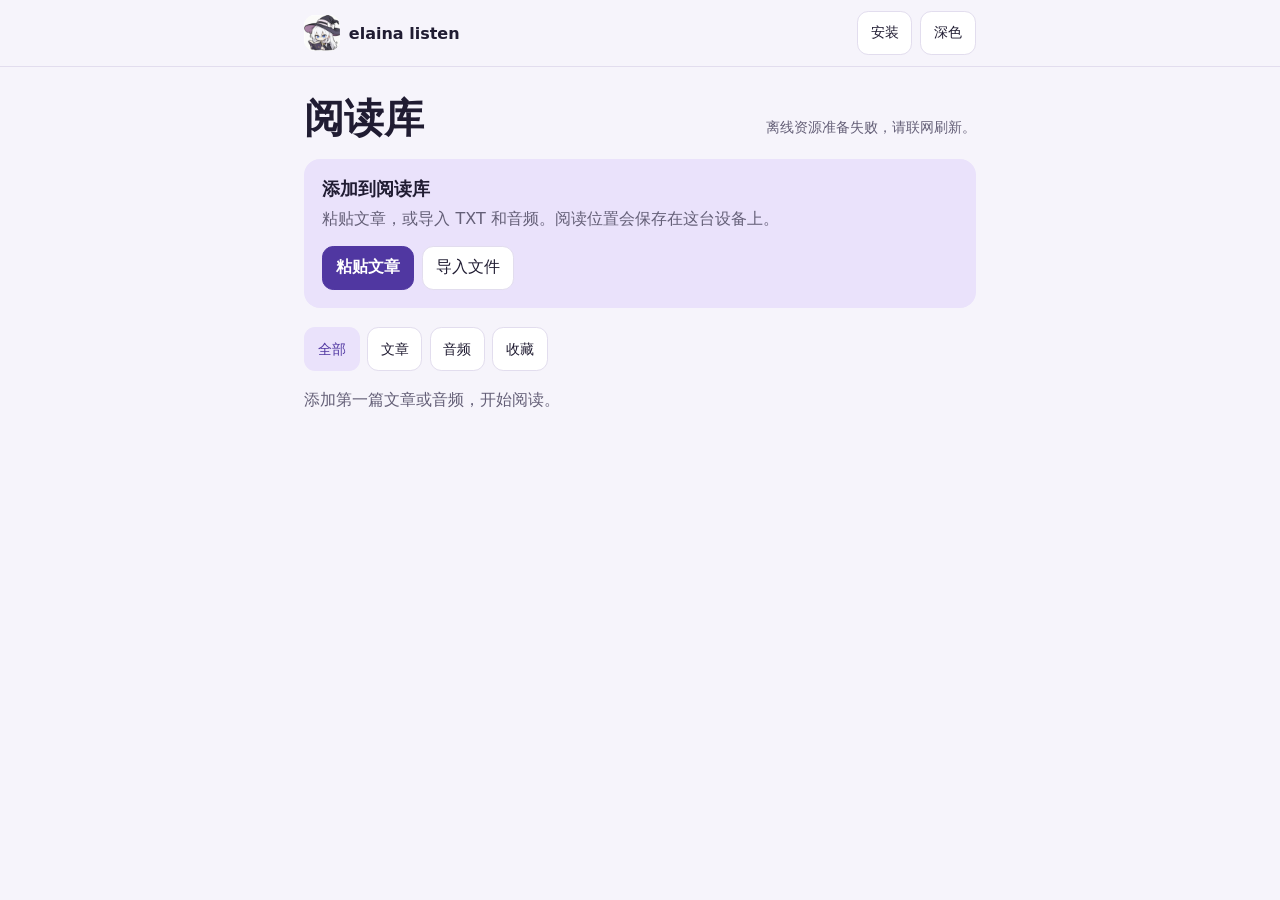
<file: mobile/index.html>
<!doctype html>
<html lang="zh-CN">
<head>
  <meta charset="utf-8">
  <meta name="viewport" content="width=device-width, initial-scale=1, viewport-fit=cover">
  <meta name="theme-color" content="#f6f4fb">
  <meta name="description" content="在手机上阅读文章、朗读文字和离线听音频。">
  <link rel="manifest" href="./manifest.webmanifest">
  <link rel="apple-touch-icon" href="./icons/icon-192.png">
  <link rel="icon" href="./icons/icon-192.png">
  <link rel="stylesheet" href="./style.css">
  <script type="module" src="./app.js"></script>
  <title>elaina listen</title>
</head>
<body>
  <header class="top">
    <div class="top-inner">
      <a class="brand" href="#" aria-label="elaina listen 阅读库">
        <img src="./icons/icon-192.png" alt="" width="36" height="36">
        <span>elaina listen</span>
      </a>
      <div class="actions">
        <button id="install" type="button">安装</button>
        <button id="theme" type="button">深色</button>
      </div>
    </div>
  </header>

  <main>
    <p id="notice" class="notice" role="status" hidden></p>
    <section id="library" aria-labelledby="library-title">
      <div class="library-head">
        <h1 id="library-title">阅读库</h1>
        <p id="offline-status" class="muted"></p>
      </div>
      <div class="import-panel">
        <h2>添加到阅读库</h2>
        <p>粘贴文章，或导入 TXT 和音频。阅读位置会保存在这台设备上。</p>
        <div class="actions">
          <button class="primary" id="paste" type="button">粘贴文章</button>
          <button id="pick-file" type="button">导入文件</button>
        </div>
        <input id="file" type="file" accept=".txt,audio/*,.mp3,.m4a,.aac,.wav,.ogg,.opus,.flac" hidden>
      </div>
      <div id="filters" class="filters" role="group" aria-label="筛选阅读库">
        <button type="button" data-filter="all" aria-pressed="true">全部</button>
        <button type="button" data-filter="text" aria-pressed="false">文章</button>
        <button type="button" data-filter="audio" aria-pressed="false">音频</button>
        <button type="button" data-filter="favorite" aria-pressed="false">收藏</button>
      </div>
      <p id="empty" class="empty" hidden></p>
      <ul id="entries" class="entries"></ul>
    </section>

    <section id="reader" aria-labelledby="reader-title" hidden>
      <a class="back" href="#">返回阅读库</a>
      <div class="reader-head">
        <h1 id="reader-title" tabindex="-1"></h1>
        <div class="actions">
          <button id="favorite" type="button" aria-pressed="false">收藏</button>
          <button id="remove" type="button">移除</button>
        </div>
      </div>
      <div id="paragraphs" class="paragraphs" hidden></div>
      <section id="speech-player" class="player" aria-label="朗读控制" hidden>
        <label class="sr-only" for="seek">朗读进度</label>
        <input id="seek" type="range" min="0" max="1" value="0">
        <div class="play-position">
          <output id="position"></output>
          <output id="remaining"></output>
        </div>
        <div class="player-actions">
          <button id="toggle" class="primary" type="button">播放</button>
          <button id="previous" type="button">上一段</button>
          <button id="next" type="button">下一段</button>
          <label class="rate" for="rate">语速
            <select id="rate">
              <option value="0.75">0.75×</option>
              <option value="1" selected>1.0×</option>
              <option value="1.25">1.25×</option>
              <option value="1.5">1.5×</option>
              <option value="2">2.0×</option>
            </select>
          </label>
        </div>
        <p id="speech-status" class="play-status" role="status"></p>
      </section>
      <section id="audio-player" class="audio-panel" aria-label="离线音频播放器" hidden>
        <audio id="audio" controls preload="metadata" playsinline></audio>
        <p id="audio-status" class="muted" role="status"></p>
      </section>
    </section>
  </main>

  <dialog id="paste-dialog" aria-labelledby="paste-title">
    <form id="paste-form">
      <h2 id="paste-title">添加文章</h2>
      <label for="article-title">标题（可选）</label>
      <input id="article-title" type="text" maxlength="120">
      <label for="article-text">正文</label>
      <textarea id="article-text" rows="7" required placeholder="在这里粘贴文章"></textarea>
      <p id="paste-error" class="notice" role="status" hidden></p>
      <div class="actions dialog-actions">
        <button type="button" data-close="paste-dialog">取消</button>
        <button class="primary" id="save-article" type="submit">保存文章</button>
      </div>
    </form>
  </dialog>

  <dialog id="install-dialog" aria-labelledby="install-title">
    <h2 id="install-title">安装到手机</h2>
    <p>iPhone 在 Safari 的分享菜单里选择「添加到主屏幕」。</p>
    <p>Android 在浏览器菜单里选择「安装应用」或「添加到主屏幕」。</p>
    <div class="dialog-actions actions"><button type="button" data-close="install-dialog">知道了</button></div>
  </dialog>

  <dialog id="remove-dialog" aria-labelledby="remove-title">
    <h2 id="remove-title">移除这条内容</h2>
    <p>会清除这台设备上的内容、收藏和阅读位置。</p>
    <div class="actions dialog-actions">
      <button type="button" data-close="remove-dialog">取消</button>
      <button class="danger" id="confirm-remove" type="button">移除</button>
    </div>
  </dialog>
</body>
</html>
</file>
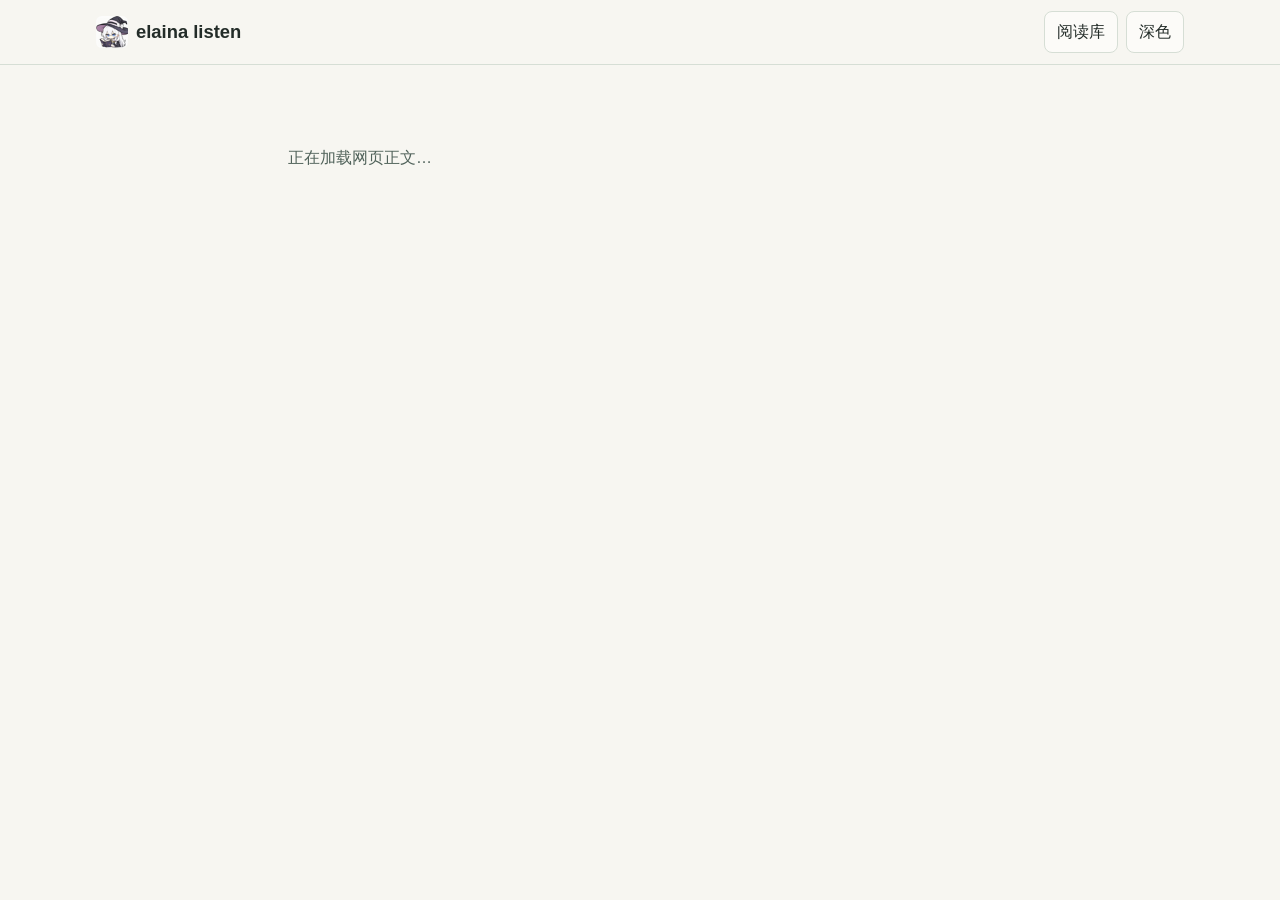
<file: extension/reader.html>
<!doctype html>
<html lang="zh-CN">
<head>
  <meta charset="utf-8">
  <meta name="viewport" content="width=device-width, initial-scale=1">
  <title>elaina listen</title>
  <link rel="icon" href="icons/icon-32.png">
  <link rel="stylesheet" href="reader.css">
  <script type="module" src="reader.js"></script>
</head>
<body>
  <header class="masthead">
    <div class="masthead-inner">
      <div class="brand"><img src="icons/icon-48.png" width="32" height="32" alt="">elaina listen</div>
      <nav aria-label="阅读设置">
        <button id="library-button" class="quiet" type="button" aria-controls="library" aria-expanded="false">阅读库</button>
        <button id="theme" class="quiet" type="button">深色</button>
      </nav>
    </div>
  </header>

  <main>
    <p id="notice" class="notice" role="status">正在加载网页正文…</p>

    <div id="reading" hidden>
      <article id="article" aria-labelledby="title">
        <header class="article-header">
          <p id="source" class="source"></p>
          <h1 id="title"></h1>
          <div class="article-actions">
            <button id="favorite" class="quiet" type="button" aria-label="收藏此文章" aria-pressed="false" hidden>加入收藏</button>
            <p id="storage-status" class="status" role="status"></p>
          </div>
        </header>

        <section id="player" class="player" aria-label="朗读控制" hidden>
          <div class="controls">
            <button id="toggle" class="primary" type="button">播放</button>
            <button id="previous" class="quiet" type="button">上一段</button>
            <button id="next" class="quiet" type="button">下一段</button>
            <button id="stop" class="quiet" type="button">停止</button>
            <label class="voice-picker" for="voice">
              音色
              <select id="voice">
                <option value="system">系统语音</option>
              </select>
            </label>
            <button id="show-voice-packs" class="quiet" type="button" aria-haspopup="dialog">语音包</button>
            <label class="rate" for="rate">
              语速
              <input id="rate" type="range" min="0.5" max="2" step="0.1" value="1">
              <output id="rate-value" for="rate" aria-hidden="true">1.0×</output>
            </label>
          </div>
          <div class="progress-row">
            <input id="progress" type="range" min="0" max="1" step="1" value="0" aria-label="拖动调整朗读进度">
            <span id="position"></span>
          </div>
          <div class="timeline-times">
            <span id="elapsed-time"></span>
            <span id="total-time"></span>
            <span id="remaining-time"></span>
          </div>
          <p id="player-status" class="status" role="status"></p>
        </section>

        <div id="paragraphs" class="paragraphs"></div>
        <div id="paragraph-hold-hint" class="paragraph-hold-hint" role="status" hidden>松手从此处朗读</div>
      </article>
    </div>

    <section id="library" aria-labelledby="library-title" hidden>
      <div class="library-header">
        <h1 id="library-title" tabindex="-1">阅读库</h1>
        <button id="return-to-article" class="quiet" type="button" hidden>返回文章</button>
      </div>
      <div class="filters" role="group" aria-label="阅读库筛选">
        <button id="show-history" class="quiet" type="button" aria-pressed="true">历史</button>
        <button id="show-favorites" class="quiet" type="button" aria-pressed="false">收藏</button>
      </div>
      <p id="library-status" class="status" role="status"></p>
      <ul id="library-list" class="library-list"></ul>
    </section>
  </main>
  <dialog id="voice-packs" class="voice-packs" aria-labelledby="voice-pack-title">
    <div class="voice-pack-header">
      <h2 id="voice-pack-title">语音包</h2>
      <form method="dialog"><button class="quiet" type="submit">关闭</button></form>
    </div>
    <p id="voice-pack-status" class="status" role="status"></p>
    <ul id="voice-pack-list" class="voice-pack-list"></ul>
    <button id="refresh-voice-packs" class="quiet" type="button">刷新</button>
  </dialog>
</body>
</html>
</file>
<file: mobile/style.css>
:root {
  color-scheme: light;
  --bg: #f6f4fb;
  --surface: #fff;
  --ink: #201c32;
  --muted: #645f77;
  --line: #e2ddee;
  --accent: #5037a1;
  --accent-soft: #eae2fb;
  --on-accent: #fff;
  --danger: #a93049;
  --shadow: 0 9px 26px #24163a14;
  font-family: system-ui, "Microsoft YaHei", sans-serif;
}
:root[data-theme="dark"] {
  color-scheme: dark;
  --bg: #181622;
  --surface: #232030;
  --ink: #f1edf9;
  --muted: #b8b1ca;
  --line: #3c364d;
  --accent: #c1adfa;
  --accent-soft: #372951;
  --on-accent: #201434;
  --danger: #ff9ab0;
  --shadow: 0 9px 26px #0004;
}
* { box-sizing: border-box; }
[hidden] { display: none !important; }
body { margin: 0; color: var(--ink); background: var(--bg); font-size: 1rem; }
a { color: var(--accent); }
button, select, input, textarea { font: inherit; }
button, select {
  min-height: 44px;
  border: 1px solid var(--line);
  border-radius: .7rem;
  background: var(--surface);
  color: var(--ink);
}
button { padding: .55rem .8rem; cursor: pointer; }
button:disabled { opacity: .5; cursor: default; }
button.primary { background: var(--accent); color: var(--on-accent); border-color: var(--accent); font-weight: 700; }
button.danger { color: var(--danger); }
button[aria-pressed="true"] { color: var(--accent); background: var(--accent-soft); border-color: transparent; }
:focus-visible { outline: 2px solid var(--accent); outline-offset: 3px; }
.top { position: sticky; top: 0; z-index: 2; border-bottom: 1px solid var(--line); background: var(--bg); }
.top-inner, main { width: min(100% - 2rem, 42rem); margin-inline: auto; }
.top-inner { min-height: calc(66px + env(safe-area-inset-top)); padding-top: env(safe-area-inset-top); display: flex; align-items: center; justify-content: space-between; gap: .7rem; }
.brand { display: flex; align-items: center; gap: .55rem; text-decoration: none; color: var(--ink); font-weight: 750; white-space: nowrap; }
.brand img { display: block; border-radius: .7rem; background: var(--surface); }
.actions { display: flex; align-items: center; flex-wrap: wrap; gap: .5rem; }
.top .actions { flex-wrap: nowrap; }
.top button { font-size: .875rem; }
main { padding: 1.6rem 0 calc(2rem + env(safe-area-inset-bottom)); }
h1, h2, p { margin: 0; }
h1 { font-size: clamp(1.8rem, 7vw, 2.5rem); line-height: 1.25; overflow-wrap: anywhere; }
h2 { font-size: 1.12rem; }
.muted, .empty { color: var(--muted); }
.library-head { display: flex; flex-wrap: wrap; justify-content: space-between; align-items: baseline; gap: .4rem; margin-bottom: 1rem; }
#offline-status { font-size: .875rem; }
.import-panel { padding: 1.15rem; border-radius: 1rem; background: var(--accent-soft); }
.import-panel p { margin-top: .35rem; line-height: 1.55; color: var(--muted); }
.import-panel .actions { margin-top: .9rem; }
.filters { display: flex; flex-wrap: wrap; gap: .45rem; margin: 1.2rem 0 .65rem; }
.filters button { min-height: 44px; font-size: .9rem; padding-inline: .8rem; }
.empty { margin-top: 1rem; line-height: 1.6; }
.entries { list-style: none; padding: 0; margin: 0; display: grid; gap: .55rem; }
.entries a {
  min-height: 66px; display: flex; align-items: center; gap: .75rem;
  background: var(--surface); border: 1px solid var(--line); border-radius: .8rem;
  padding: .65rem .8rem; text-decoration: none; color: var(--ink);
}
.kind { display: grid; place-items: center; flex: none; width: 2.2rem; height: 2.2rem; border-radius: .65rem; background: var(--accent-soft); color: var(--accent); font-size: .9rem; font-weight: 700; }
.entry-detail { flex: 1; min-width: 0; display: grid; gap: .1rem; overflow-wrap: anywhere; }
.entry-detail small, .saved { color: var(--muted); font-size: .85rem; }
.saved { flex: none; }
.back { display: inline-flex; min-height: 44px; align-items: center; text-underline-offset: .2em; }
.reader-head { margin-top: .3rem; display: flex; flex-wrap: wrap; align-items: start; justify-content: space-between; gap: .65rem; }
.reader-head h1 { width: 100%; font-size: clamp(1.6rem, 5vw, 2.2rem); }
.reader-head .actions button { font-size: .875rem; }
.paragraphs { display: grid; gap: .65rem; padding: 1rem 0; font-size: 1.06rem; line-height: 1.9; overflow-wrap: anywhere; }
#reader:has(#speech-player:not([hidden])) .paragraphs { padding-bottom: calc(11.5rem + env(safe-area-inset-bottom)); }
.paragraphs p { padding: .4rem .55rem; margin-inline: -.55rem; border-radius: .45rem; scroll-margin-block: 5rem 11.5rem; }
.paragraphs .current { background: var(--accent-soft); box-shadow: inset 3px 0 var(--accent); }
mark { color: var(--on-accent); background: var(--accent); border-radius: .15em; }
.player {
  position: fixed; z-index: 3; inset: auto 0 0; width: min(100%, 42rem); margin-inline: auto;
  padding: .6rem 1rem calc(.65rem + env(safe-area-inset-bottom));
  border: 1px solid var(--line); border-radius: 1rem 1rem 0 0; box-shadow: var(--shadow); background: var(--surface);
}
.player input[type="range"] { display: block; width: 100%; height: 28px; margin: 0; accent-color: var(--accent); }
.play-position { display: flex; justify-content: space-between; gap: .5rem; margin-bottom: .45rem; color: var(--muted); font-size: .875rem; font-variant-numeric: tabular-nums; }
.player-actions { display: flex; flex-wrap: wrap; align-items: center; gap: .4rem; }
.player-actions button { font-size: .9rem; padding-inline: .6rem; }
#toggle { min-width: 3.6rem; }
.rate { margin-left: auto; display: flex; align-items: center; gap: .28rem; font-size: .875rem; }
.rate select {
  appearance: none; padding: .25rem 1.22rem .25rem .38rem;
  background-image: linear-gradient(45deg, transparent 50%, var(--muted) 50%),
    linear-gradient(135deg, var(--muted) 50%, transparent 50%);
  background-size: 5px 5px;
  background-repeat: no-repeat;
  background-position: right .65rem center, right .35rem center;
}
.play-status { margin-top: .35rem; color: var(--muted); font-size: .875rem; line-height: 1.4; }
.audio-panel, .notice { margin-top: .9rem; padding: .85rem; border-radius: .8rem; background: var(--surface); border: 1px solid var(--line); }
.audio-panel audio { width: 100%; margin-bottom: .65rem; }
.notice { margin-bottom: .8rem; color: var(--danger); }
dialog {
  width: min(100% - 2rem, 29rem); max-height: calc(100dvh - 2rem); overflow: auto;
  padding: 1.15rem; border: 1px solid var(--line); border-radius: 1rem; color: var(--ink); background: var(--surface);
}
dialog::backdrop { background: #11092b85; }
dialog h2 { margin-bottom: .7rem; }
dialog p { margin-top: .45rem; line-height: 1.55; }
dialog form { display: grid; gap: .4rem; }
dialog label { font-size: .9rem; font-weight: 650; }
dialog input, dialog textarea { width: 100%; min-height: 44px; padding: .55rem; border: 1px solid var(--line); border-radius: .55rem; color: var(--ink); background: var(--bg); }
.dialog-actions { justify-content: flex-end; margin-top: .65rem; }
.sr-only { position: absolute; width: 1px; height: 1px; padding: 0; overflow: hidden; clip-path: inset(50%); white-space: nowrap; }
@media (max-width: 365px) {
  .top-inner, main { width: calc(100% - 1.25rem); }
  .player { padding-inline: .65rem; }
  .player-actions { gap: .27rem; }
  .player-actions button { padding-inline: .47rem; }
}
</file>
<file: extension/reader.css>
:root {
  color-scheme: light;
  --paper: #f7f6f1;
  --surface: #fcfbf8;
  --ink: #232c28;
  --muted: #51635b;
  --border: #d6ded5;
  --accent: #16594a;
  --accent-ink: #fff;
  --hover: #e9f0e9;
  --active-paragraph: #eef2e9;
  --highlight: #d8ead5;
  --masthead-height: 64px;
  color: var(--ink);
  background: var(--paper);
  font-family: "Segoe UI", "Microsoft YaHei", sans-serif;
  line-height: 1.6;
}

:root[data-theme="dark"] {
  color-scheme: dark;
  --paper: #19201d;
  --surface: #212b26;
  --ink: #e6eee7;
  --muted: #afc0b4;
  --border: #45544b;
  --accent: #b6dfc5;
  --accent-ink: #1e3629;
  --hover: #304139;
  --active-paragraph: #2a3931;
  --highlight: #42584a;
}

* {
  box-sizing: border-box;
}

[hidden] {
  display: none !important;
}

body {
  margin: 0;
}

.masthead {
  position: sticky;
  z-index: 2;
  top: 0;
  border-bottom: 1px solid var(--border);
  background: var(--paper);
}

.masthead-inner {
  display: flex;
  align-items: center;
  justify-content: space-between;
  min-height: var(--masthead-height);
  width: min(100% - 2rem, 68rem);
  margin-inline: auto;
  gap: .75rem;
}

.brand,
nav,
.controls,
.rate,
.article-actions,
.progress-row,
.library-header,
.filters {
  display: flex;
  align-items: center;
  gap: .5rem;
}

.brand {
  font-size: 1.15rem;
  font-weight: 700;
  white-space: nowrap;
}

.brand img {
  display: block;
  flex: none;
  border-radius: .35rem;
}

button {
  min-height: 2.65rem;
  padding: .4rem .75rem;
  border: 1px solid var(--border);
  border-radius: .5rem;
  color: inherit;
  background: var(--surface);
  font: inherit;
  cursor: pointer;
  white-space: nowrap;
}

button:not(:disabled):hover,
.quiet[aria-pressed="true"],
.quiet[aria-expanded="true"] {
  border-color: var(--accent);
  background: var(--hover);
}

button.primary {
  min-width: 5.15rem;
  border-color: var(--accent);
  background: var(--accent);
  color: var(--accent-ink);
  font-weight: 700;
}

button.primary:not(:disabled):hover {
  background: var(--accent);
  filter: brightness(.9);
}

button:disabled {
  opacity: .55;
  cursor: default;
}

:focus-visible {
  outline: 2px solid var(--accent);
  outline-offset: 3px;
}

main {
  width: min(100% - 2.5rem, 44rem);
  margin-inline: auto;
  padding-block: clamp(2rem, 7vw, 4rem) 4rem;
  overflow-wrap: anywhere;
}

.notice,
.source,
.status,
#position,
.library-list p {
  color: var(--muted);
}

.source {
  margin: 0 0 .55rem;
  font-size: .9rem;
}

h1 {
  margin: 0;
  font-size: clamp(1.9rem, 5vw, 2.9rem);
  font-weight: 720;
  line-height: 1.3;
}

.article-actions {
  align-items: baseline;
  flex-wrap: wrap;
  margin-top: 1rem;
}

.status {
  margin: 0;
  font-size: .875rem;
}

.status:empty {
  display: none;
}

.player {
  position: sticky;
  z-index: 1;
  top: calc(var(--masthead-height) + .75rem);
  padding: .85rem 1rem;
  margin: 1.25rem 0 1.65rem;
  border: 1px solid var(--border);
  border-radius: .8rem;
  background: var(--surface);
  box-shadow: 0 4px 12px #111c1710;
}

.controls {
  flex-wrap: wrap;
}

.voice-picker {
  display: inline-flex;
  align-items: center;
  gap: .35rem;
}

.voice-picker select {
  min-height: 2.65rem;
  padding-inline: .45rem;
  border: 1px solid var(--border);
  border-radius: .5rem;
  color: inherit;
  background: var(--surface);
  font: inherit;
}

.voice-packs {
  width: min(31rem, 100% - 2rem);
  max-height: calc(100% - 2rem);
  padding: 1.15rem;
  border: 1px solid var(--border);
  border-radius: .8rem;
  background: var(--surface);
  color: var(--ink);
}

.voice-packs::backdrop {
  background: #111c1777;
}

.voice-pack-header,
.voice-pack-list li {
  display: flex;
  align-items: center;
  justify-content: space-between;
  gap: .75rem;
}

.voice-pack-header h2 {
  margin: 0;
  font-size: 1.25rem;
}

#voice-pack-status {
  margin-top: .65rem;
}

.voice-pack-list {
  margin: .5rem 0 .85rem;
  padding: 0;
  list-style: none;
}

.voice-pack-list li {
  min-height: 3.25rem;
  padding: .4rem 0;
  border-bottom: 1px solid var(--border);
}

.rate {
  margin-inline-start: auto;
  color: var(--muted);
  white-space: nowrap;
}

.rate input {
  width: 6rem;
}

.rate output {
  min-width: 3.6ch;
  font-variant-numeric: tabular-nums;
}

input[type="range"] {
  accent-color: var(--accent);
}

.progress-row {
  gap: .75rem;
  margin: .65rem 0 .25rem;
}

#progress {
  flex: 1;
  min-width: 0;
  margin-inline: 0;
  cursor: pointer;
}

.timeline-times {
  display: flex;
  flex-wrap: wrap;
  justify-content: space-between;
  gap: .15rem .8rem;
  margin-bottom: .3rem;
  color: var(--muted);
  font-size: .875rem;
  font-variant-numeric: tabular-nums;
}

.timeline-times span {
  white-space: nowrap;
}

#position {
  min-width: 5rem;
  font-size: .875rem;
  text-align: end;
  font-variant-numeric: tabular-nums;
  white-space: nowrap;
}

.paragraphs {
  margin-top: 1.6rem;
  font-size: clamp(1.04rem, 2.3vw, 1.17rem);
  line-height: 1.9;
}

.paragraphs p {
  padding: .3rem .75rem;
  margin: 0 -.75rem 1.05rem;
  border-radius: .3rem;
  scroll-margin-top: 13rem;
}

.paragraphs p.is-current {
  background: var(--active-paragraph);
  box-shadow: inset 3px 0 var(--accent);
}

.paragraph-hold-hint {
  position: fixed;
  z-index: 3;
  max-width: calc(100vw - 1rem);
  padding: .35rem .65rem;
  border: 1px solid var(--border);
  border-radius: .45rem;
  background: var(--surface);
  box-shadow: 0 3px 12px #111c1729;
  color: var(--ink);
  font-size: .875rem;
  pointer-events: none;
}

mark {
  padding: .1em 0;
  border-radius: .13rem;
  color: var(--ink);
  background: var(--highlight);
}

.library-header {
  justify-content: space-between;
}

.filters {
  margin: 1.25rem 0;
}

.library-list {
  margin: 0;
  padding: 0;
  border-top: 1px solid var(--border);
  list-style: none;
}

.library-list:empty {
  border: 0;
}

.library-list li {
  display: flex;
  align-items: center;
  justify-content: space-between;
  gap: 1rem;
  padding-block: 1rem;
  border-bottom: 1px solid var(--border);
}

.library-list a {
  color: var(--accent);
  font-weight: 650;
  text-underline-offset: .2em;
}

.library-list p {
  margin: .25rem 0 0;
  font-size: .85rem;
}

@media (max-width: 600px) {
  main {
    width: calc(100% - 2rem);
  }

  .rate {
    flex-basis: 100%;
    margin-inline-start: 0;
  }

  .paragraphs p {
    scroll-margin-top: 16rem;
  }
}

@media (max-height: 440px) {
  .player {
    position: static;
  }
}
</file>
